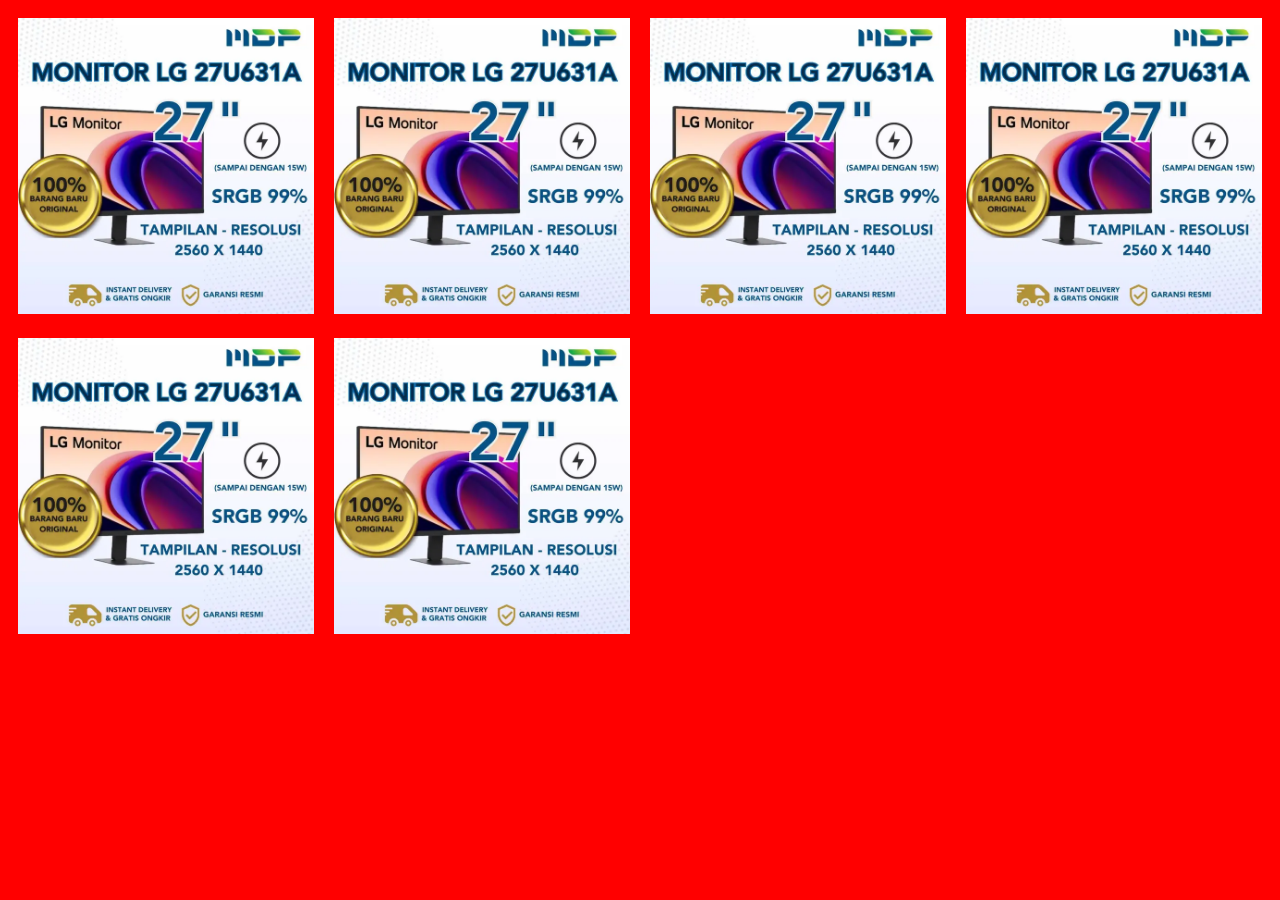
<file: rmd/index.html>
<!DOCTYPE html>
<html lang="en">
<head>
    <meta charset="UTF-8">
    <meta name="viewport" content="width=device-width, initial-scale=1.0">
    <title>Responsive Web design</title>
</head>
<link rel="stylesheet" 
href="style.css">
<body>
    <div class="row">
        <div class="col-lg-25 col-md-50 padding-10"><img src="image/img monitor.webp" alt=""></div>
        <div class="col-lg-25 col-md-50 padding-10"><img src="image/img monitor.webp" alt=""></div>
        <div class="col-lg-25 col-md-50 padding-10"><img src="image/img monitor.webp" alt=""></div>
        <div class="col-lg-25 col-md-50 padding-10"><img src="image/img monitor.webp" alt=""></div>
    </div>
    
    <div class="row">
        <div class="col-lg-25 col-md-50 padding-10"><img src="image/img monitor.webp" alt=""></div>
        <div class="col-lg-25 col-md-50 padding-10"><img src="image/img monitor.webp" alt=""></div>
    </div>
</body>
</html>
</file>
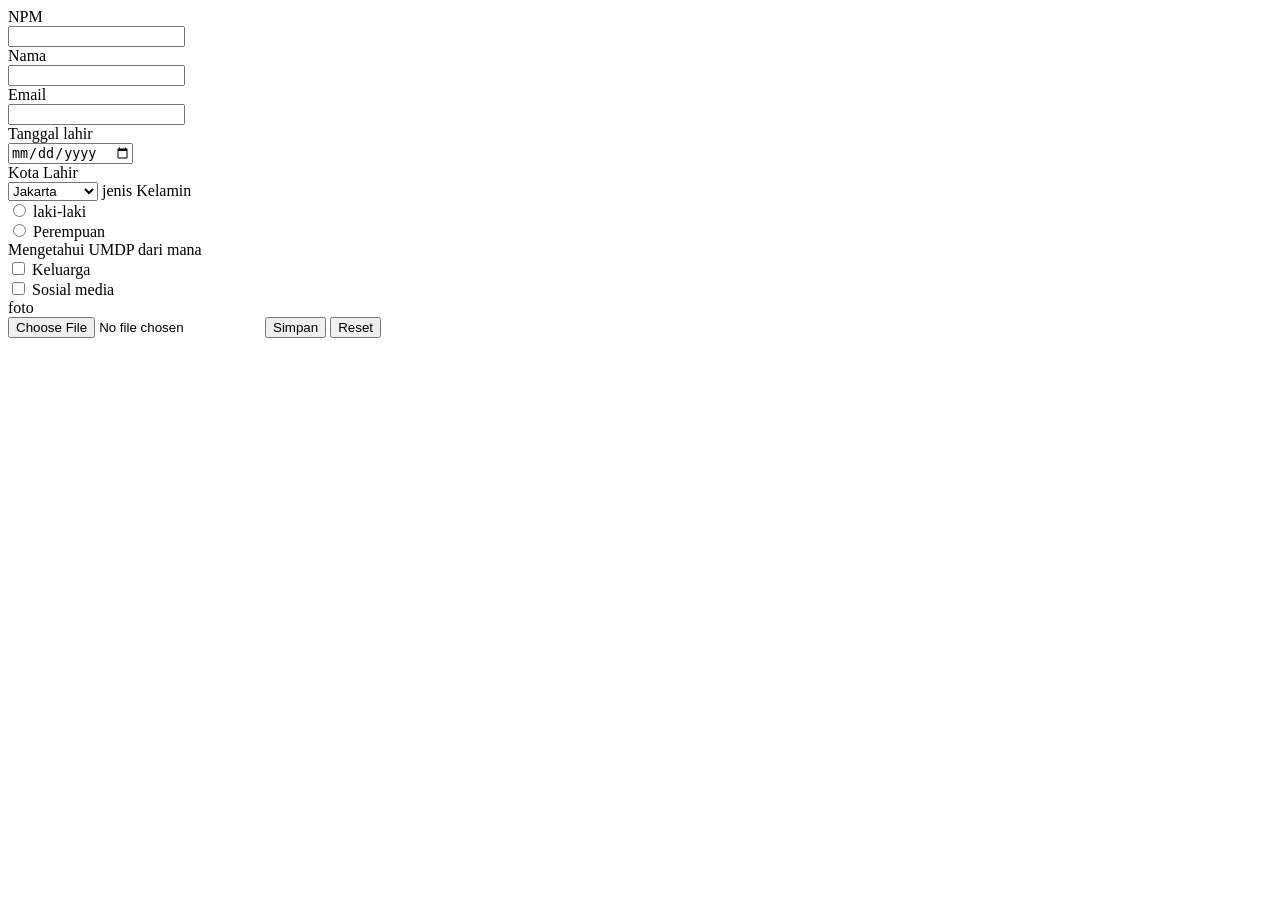
<file: hubungi.html>
<!DOCTYPE html>
<html lang="en">
<head>
    <meta charset="UTF-8">
    <meta name="viewport" content="width=device-width, initial-scale=1.0">
    <title>Hubungi Kami</title>
</head>
    <title>Hubungi Kami</title>
<body>
    <!-- form -->
     <form action="submit.html" method="post"></form>
     NPM <br>
     <input type="text" name="npm" id="npm"> <br>
     Nama <br>
     <input type="text" name="nama" id="nama"> <br>
     Email <br>
     <input type="email" name="" id="Email"> <br>
     Tanggal lahir <br>
        <input type="date" name="TglLahir" id="TglLahir"> <br>
        Kota Lahir <br>
        <select name="KotaLahir" id="KotaLahir">
        <option value="JKT">Jakarta</option>
        <option value="PLG">Palembang</option>
        <option value="BDG">Bandung</option>
        <option value="SBY">Surabaya</option>
        </select>
        jenis Kelamin <br>
        <input type="radio" name="JK" id="L">
        laki-laki <br>
        <input type="radio" name="JK" id="P">
        Perempuan  <br>
        Mengetahui UMDP dari mana <br>
        <input type="checkbox" name="cb1" id="K">
        Keluarga <br>
        <input type="checkbox" name="cb2" id="S"> 
        Sosial media <br>
        foto <br>
        <input type="file" name="Foto" id="">
        <button type="submit">Simpan</button>
        <button type="reset">Reset</button>
</body>
</html>
</file>
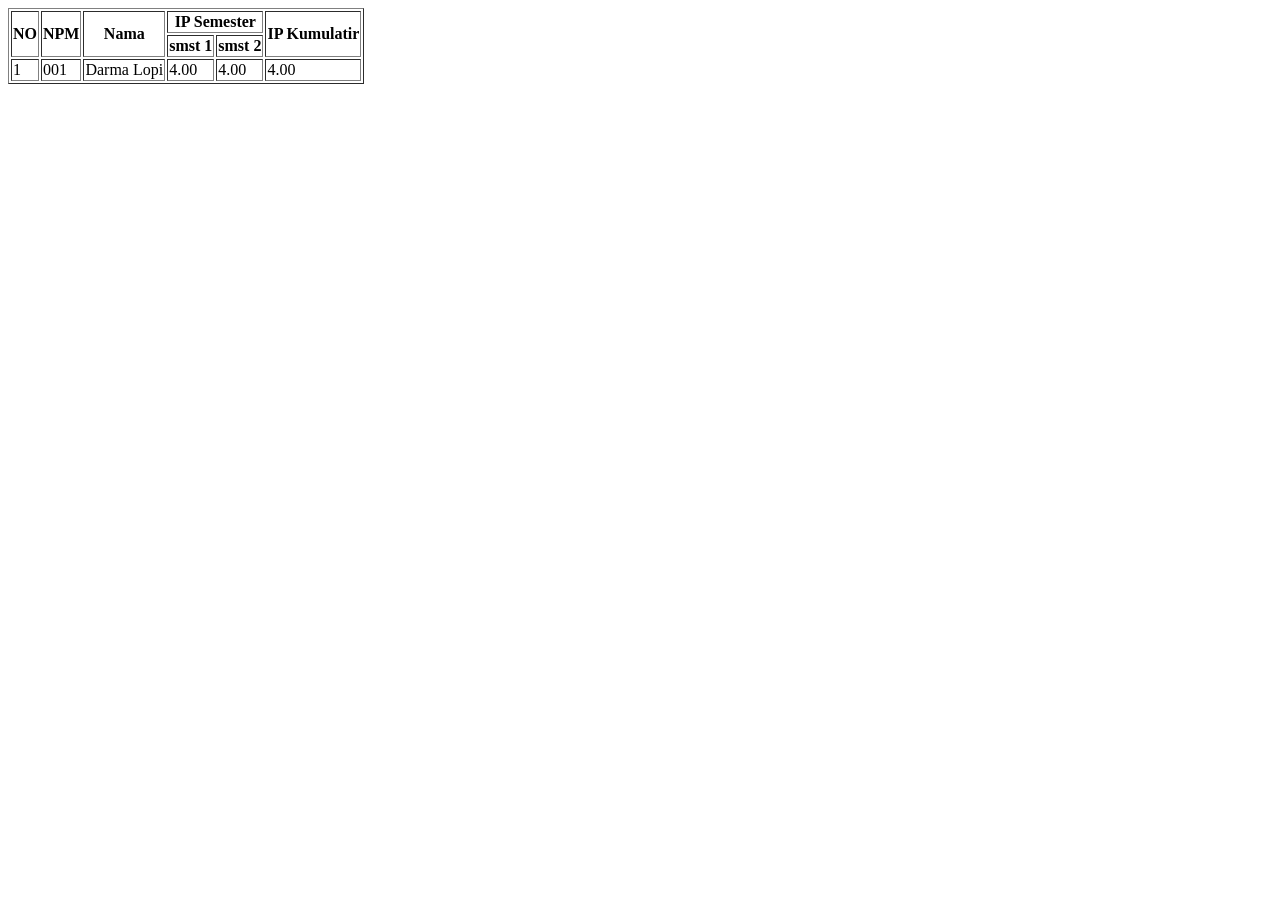
<file: latihan.html>
<!DOCTYPE html>
<html lang="en">
<head>
    <meta charset="UTF-8">
    <meta name="viewport" content="width=device-width, initial-scale=1.0">
    <title>Document</title>
</head>
<body>
    <table border="1">
        <tr>
            <th rowspan="2">NO</th>
            <th rowspan="2">NPM</th>
            <th rowspan="2">Nama</th>
            <th colspan="2">IP Semester</th>
            <th rowspan="2">IP Kumulatir</th>
        </tr>

        <tr>
            <th>smst 1</th>
            <th>smst 2</th>
        </tr>
        <tr>
            <td>1</td>
            <td>001</td>
            <td>Darma Lopi</td>
            <td>4.00</td>
            <td>4.00</td>
            <td>4.00</td>
        </tr>
    </table>
</body>
</html>
</file>
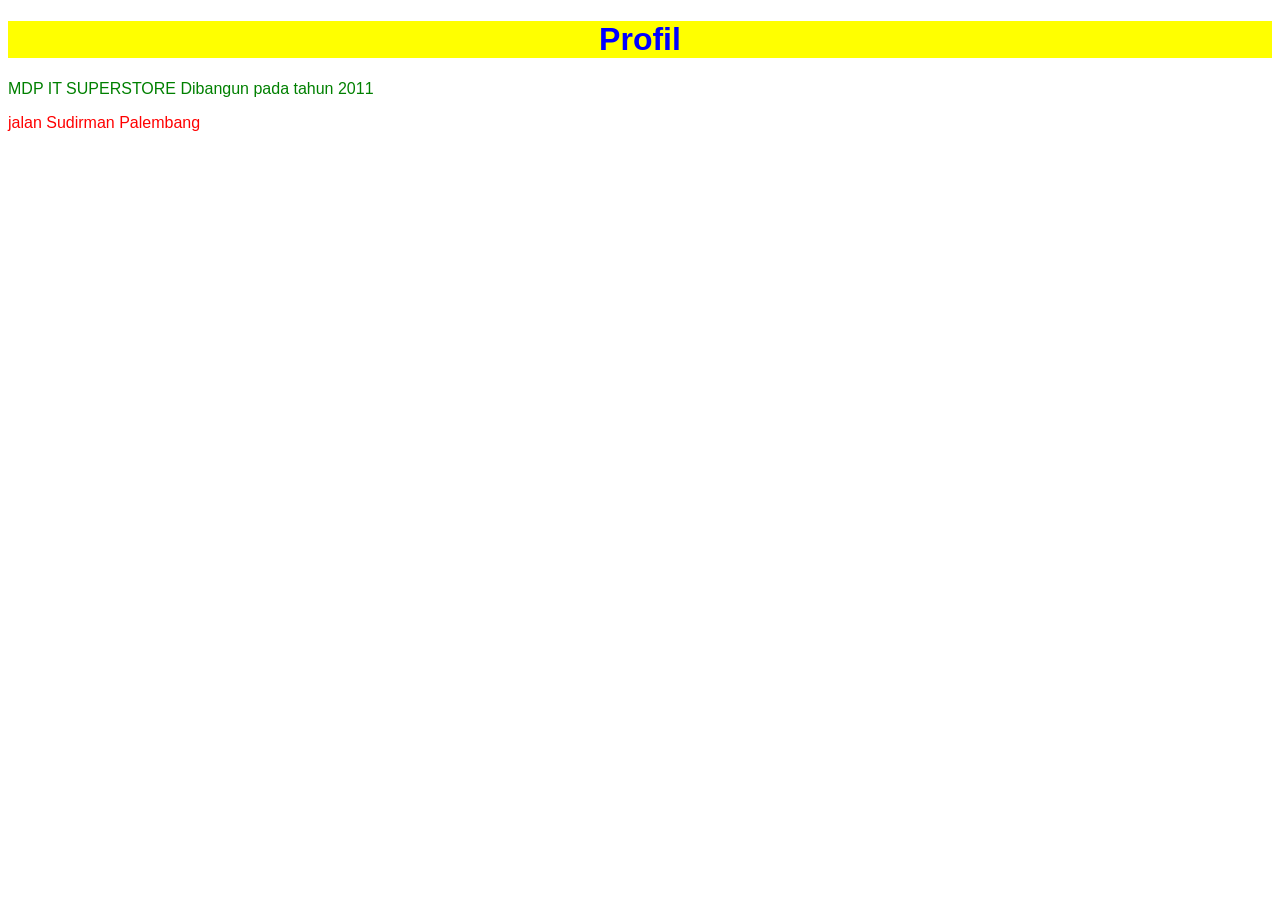
<file: profil.html>
<!DOCTYPE html>
<html lang="en">
<head>
    <meta charset="UTF-8">
    <meta name="viewport"
     content="width=device-width, 
     initial-scale=1.0">
    <title>Profil</title>
    <style>
        /* id selector */
        #para1 { color: red;}
        /* class selctor */
        .bg-primary { background-color: yellow;}
        .txt-center { text-align: center;}
        
        p { color: green;}
        body { font-family: Arial;}
    </style>
</head>
<body>
    <!-- inline -->
    <h1 class="bg-primary txt-center" style="color: blue;">Profil</h1>
        <p> MDP IT SUPERSTORE Dibangun pada tahun 2011</p>
        <p id="para1">jalan Sudirman Palembang</p>
</body> 
</html>
</file>
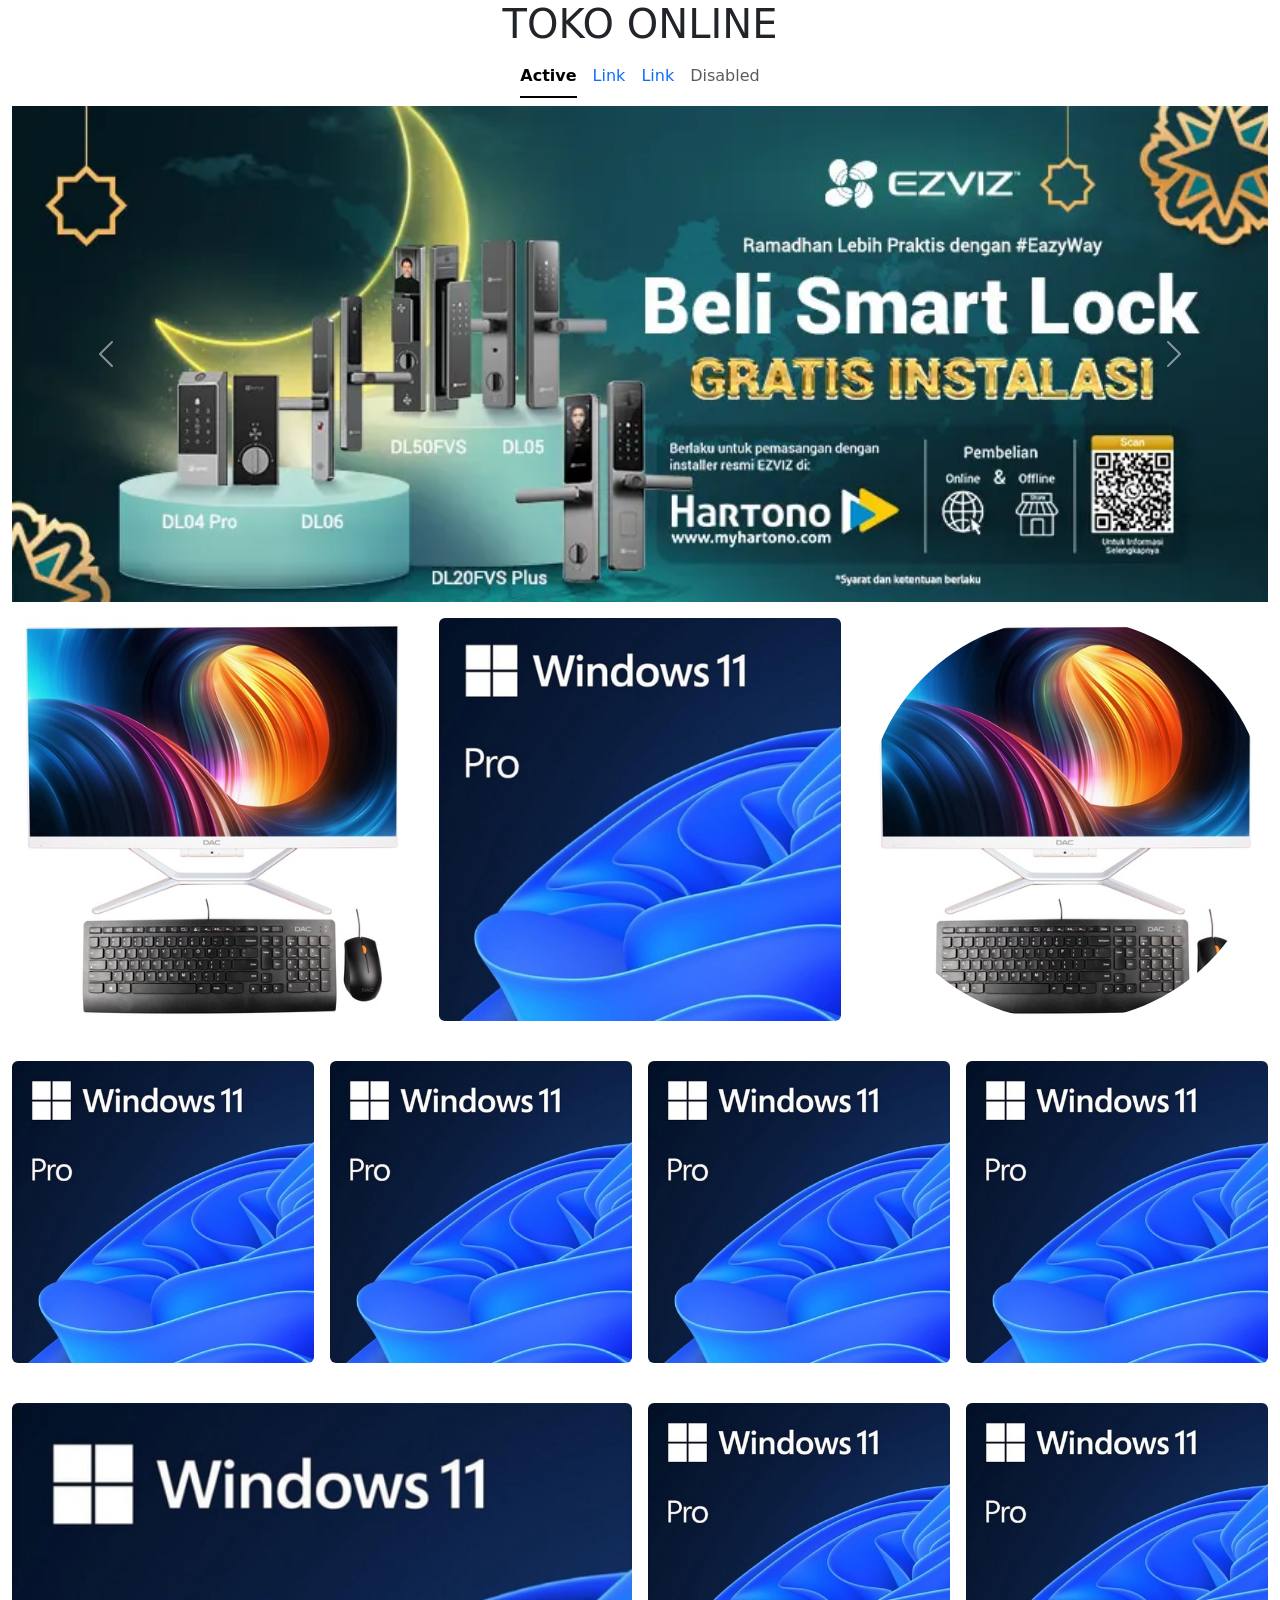
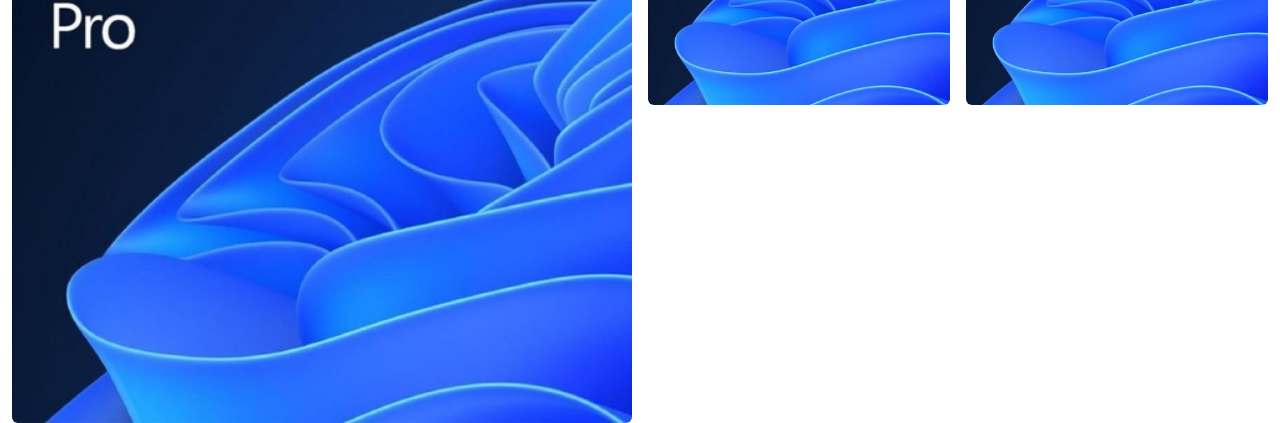
<file: boostrap/indeks.html>
<!DOCTYPE html>
<html lang="en">
<head>
    <meta charset="UTF-8">
    <meta name="viewport" content="width=device-width, initial-scale=1.0">
    <title>Belajar Bootstrap</title>
    <!-- Bootstrap CSS -->
    <link href="https://cdn.jsdelivr.net/npm/bootstrap@5.3.8/dist/css/bootstrap.min.css" rel="stylesheet" integrity="sha384-sRIl4kxILFvY47J16cr9ZwB07vP4J8+LH7qKQnuqkuIAvNWLzeN8tE5YBujZqJLB" crossorigin="anonymous">
</head>
<body>
    <div class="container-fluid">
        <!-- container / container-fluid -->

        <h1 class="text-center text-uppercase">Toko Online</h1>
        <!-- navs -->
        <ul class="nav nav-underline justify-content-center mb-2">
            <li class="nav-item">
                <a class="nav-link active" aria-current="page" href="#">Active</a>
            </li>
            <li class="nav-item">
                <a class="nav-link" href="#">Link</a>
            </li>
            <li class="nav-item">
                <a class="nav-link" href="#">Link</a>
            </li>
            <li class="nav-item">
                <a class="nav-link disabled" aria-disabled="true">Disabled</a>
            </li>
        </ul>

        <!-- carousel -->
        <div id="carouselExampleAutoplaying" class="carousel slide" data-bs-ride="carousel">
            <div class="carousel-inner">
                <div class="carousel-item active">
                <img src="images/slide1.webp" class="d-block w-100" alt="...">
                </div>
                <div class="carousel-item">
                <img src="images/slide2.webp" class="d-block w-100" alt="...">
                </div>
                <div class="carousel-item">
                <img src="images/slide3.webp" class="d-block w-100" alt="...">
                </div>
            </div>
            <button class="carousel-control-prev" type="button" data-bs-target="#carouselExampleAutoplaying" data-bs-slide="prev">
                <span class="carousel-control-prev-icon" aria-hidden="true"></span>
                <span class="visually-hidden">Previous</span>
            </button>
            <button class="carousel-control-next" type="button" data-bs-target="#carouselExampleAutoplaying" data-bs-slide="next">
                <span class="carousel-control-next-icon" aria-hidden="true"></span>
                <span class="visually-hidden">Next</span>
            </button>
        </div>

        <!-- row 1 -->
        <div class="row mt-3">
            <div class="col">
                <img src="images/produk1.jpg" alt="" class="img-fluid">
            </div>
            <div class="col">
                <img src="images/produk2.jpg" alt="" class="img-fluid rounded">
            </div>
            <div class="col">
                <img src="images/produk1.jpg" alt="" class="img-fluid rounded-circle">
            </div>
        </div>

        <!-- row 2 -->
        <div class="row mt-4 g-3">
            <!-- g-3 beri jarak (gap) antar kolom -->
            <div class="col-lg-3 col-md-6">
                <img src="images/produk2.jpg" alt="" class="img-fluid rounded">
            </div>
            <div class="col-lg-3 col-md-6">
                <img src="images/produk2.jpg" alt="" class="img-fluid rounded">
            </div>
            <div class="col-lg-3 col-md-6">
                <img src="images/produk2.jpg" alt="" class="img-fluid rounded">
            </div>
            <div class="col-lg-3 col-md-6">
                <img src="images/produk2.jpg" alt="" class="img-fluid rounded">
            </div>
        </div>

        <!-- row 3 -->
        <div class="row mt-4 g-3">
            <div class="col-lg-6 col-md-12">
                <img src="images/produk2.jpg" alt="" class="img-fluid rounded" width="100%">
            </div>
            <div class="col-lg-3 col-md-6">
                <img src="images/produk2.jpg" alt="" class="img-fluid rounded">
            </div>
            <div class="col-lg-3 col-md-6">
                <img src="images/produk2.jpg" alt="" class="img-fluid rounded">
            </div>
        </div>
    </div>

    <!-- Bootstrap JS -->
    <script src="https://cdn.jsdelivr.net/npm/bootstrap@5.3.8/dist/js/bootstrap.bundle.min.js" integrity="sha384-FKyoEForCGlyvwx9Hj09JcYn3nv7wiPVlz7YYwJrWVcXK/BmnVDxM+D2scQbITxI" crossorigin="anonymous"></script> 
</body>
</html>
</file>
<file: rmd/style.css>
*{
    box-sizing: border-box;
}

/* hp max-width: 600px */
body {
    background-color: blue;
}
 img {
    width: 100%;
    
}

.padding-10 {
    padding: 10px;
}

/*  tablet main width: 600px */
.row {
    clear: both;
}
@media screen and (min-width: 600px) {
    body {
        background-color: green;
    }
    .col-lg-50 {
        width: 50%;
        float: left;
    }

    
    /* desktop min width: 922px */
    @media screen and (min-width: 922px) {
        body {
            background-color: red;
        }
    }
    /* class selector */
    .col-lg-25 {
        width: 25%;
        float: left;
    }

}
</file>
